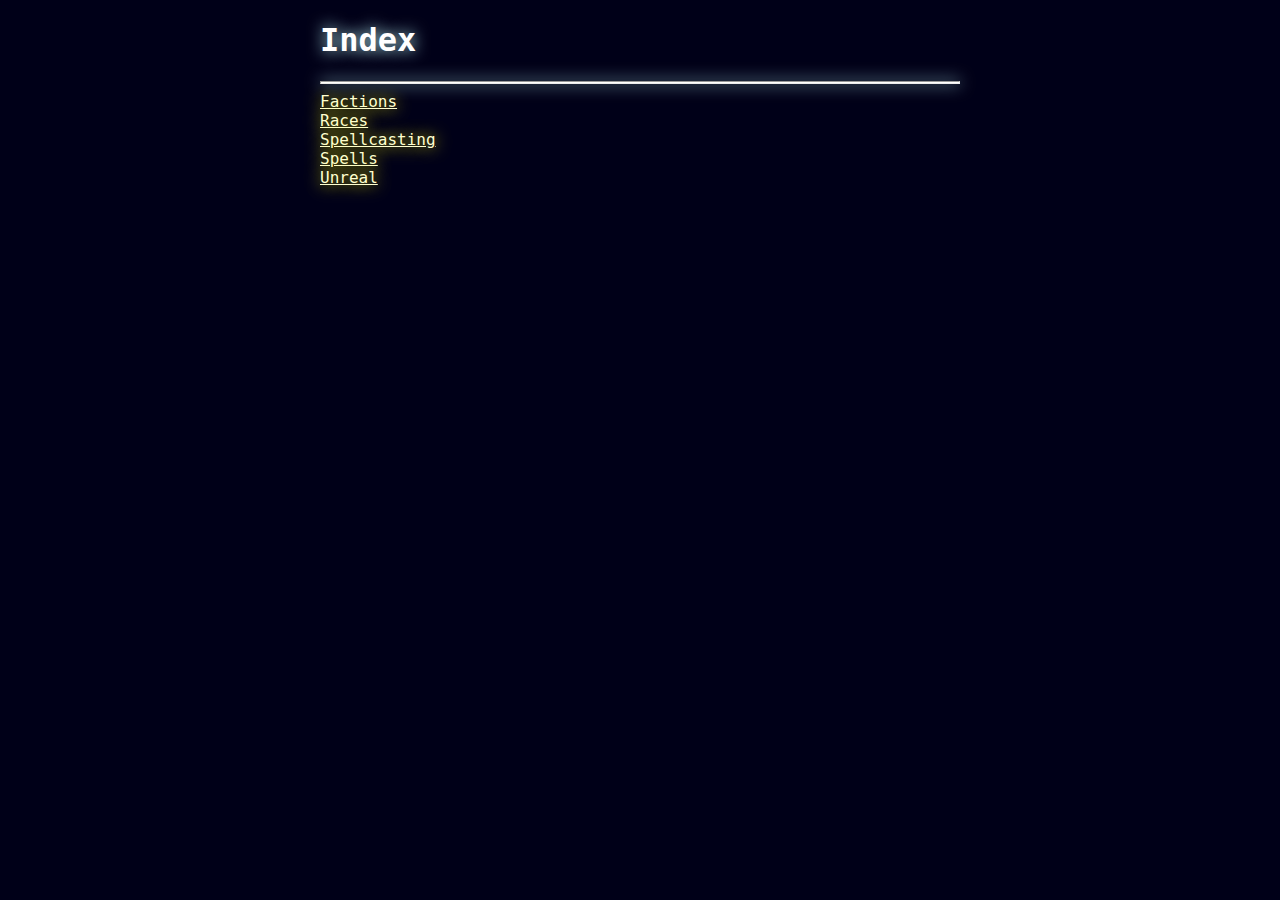
<file: docs/index.html>
<!DOCTYPE html>
<html><head><meta charset="utf-8"><title>Index - Wayfarer Wiki</title><meta name="og:title" content="Index"><meta name="og:site_name" content="Wayfarer Wiki"><meta name="og:type" content="article"><meta name="author" content="Lucida Dragon"><meta name="article:author" content="Lucida Dragon"><link rel="stylesheet" href="global.css"><script src="global.js"></script></head><body><h1>Index</h1><hr><a href="Factions.html">Factions</a><br><a href="Races.html">Races</a><br><a href="Spellcasting.html">Spellcasting</a><br><a href="Spells.html">Spells</a><br><a href="Unreal.html">Unreal</a><br></body></html>
</file>
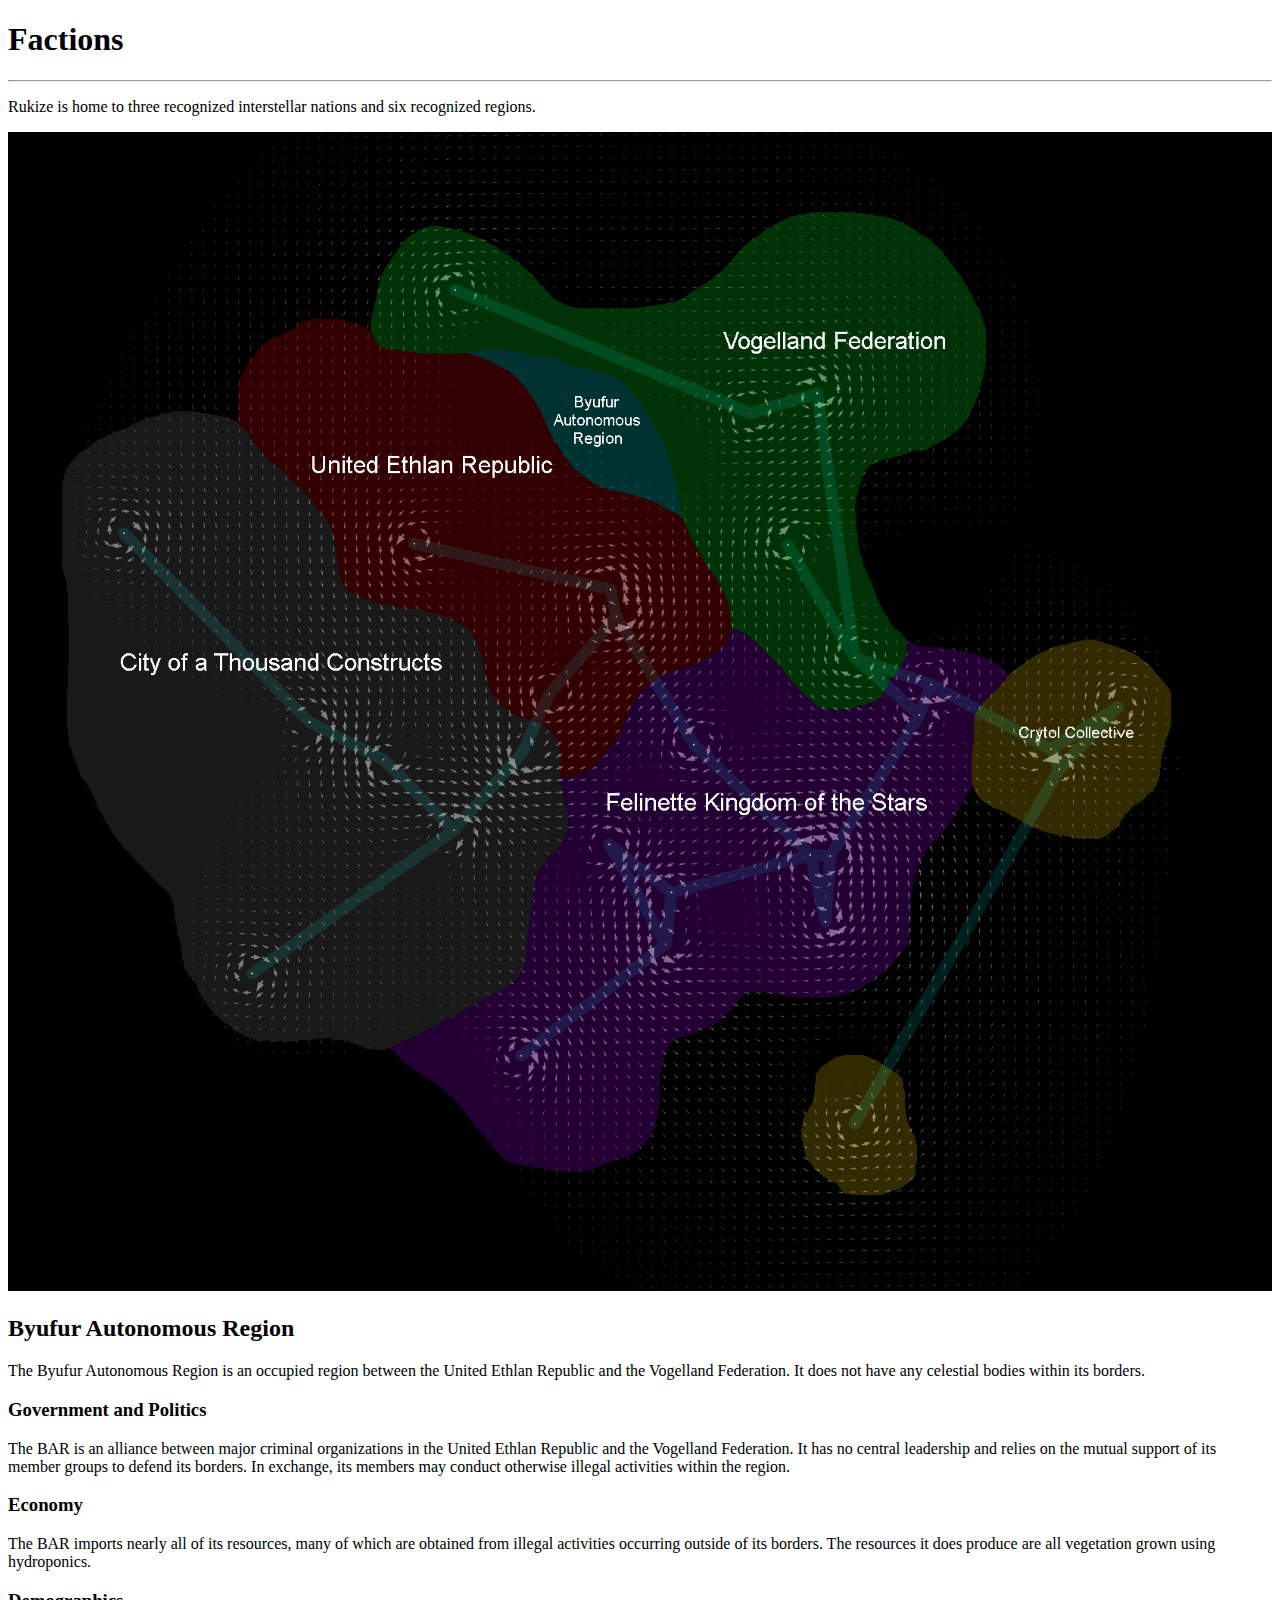
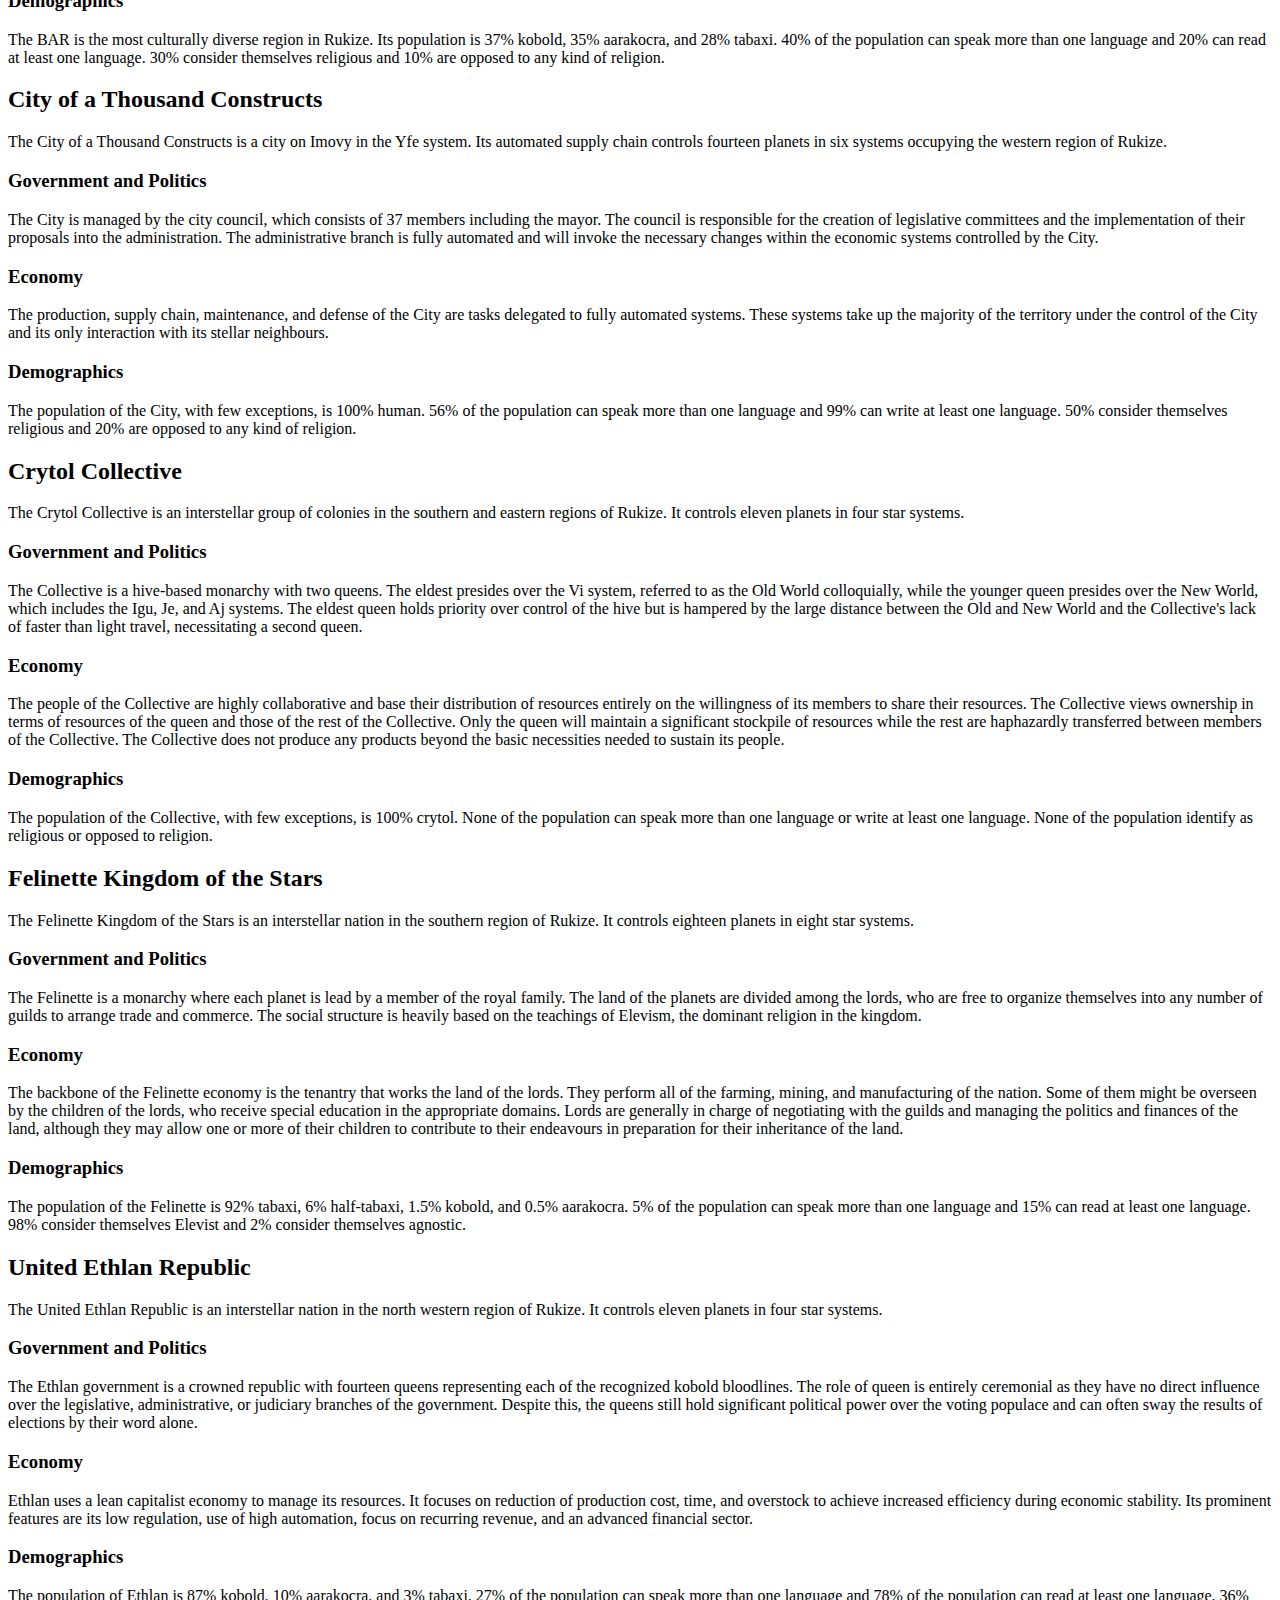
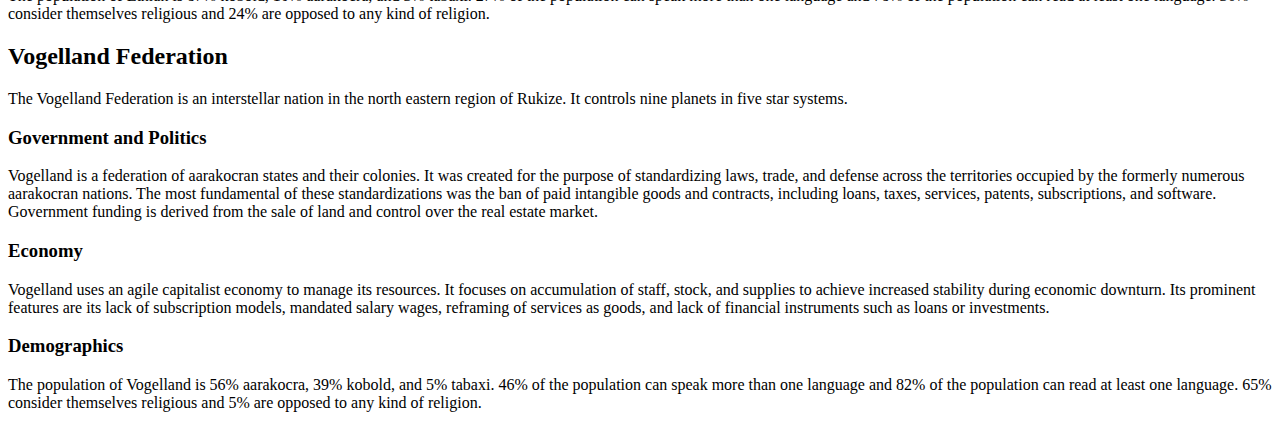
<file: Factions.html>
<!DOCTYPE html>
<html>
	<body>
		<h1>Factions</h1>
		<hr></hr>
		<p>Rukize is home to three recognized interstellar nations and six recognized regions.</p>
		<img style="width: 100%;" src="./factions-map.png"></img>
		<h2>Byufur Autonomous Region</h2>
		<p>The Byufur Autonomous Region is an occupied region between the United Ethlan Republic and the Vogelland Federation. It does not have any celestial bodies within its borders.</p>
		<h3>Government and Politics</h3>
		<p>The BAR is an alliance between major criminal organizations in the United Ethlan Republic and the Vogelland Federation. It has no central leadership and relies on the mutual support of its member groups to defend its borders. In exchange, its members may conduct otherwise illegal activities within the region.</p>
		<h3>Economy</h3>
		<p>The BAR imports nearly all of its resources, many of which are obtained from illegal activities occurring outside of its borders. The resources it does produce are all vegetation grown using hydroponics.</p>
		<h3>Demographics</h3>
		<p>The BAR is the most culturally diverse region in Rukize. Its population is 37% kobold, 35% aarakocra, and 28% tabaxi. 40% of the population can speak more than one language and 20% can read at least one language. 30% consider themselves religious and 10% are opposed to any kind of religion.</p>
		<h2>City of a Thousand Constructs</h2>
		<p>The City of a Thousand Constructs is a city on Imovy in the Yfe system. Its automated supply chain controls fourteen planets in six systems occupying the western region of Rukize.</p>
		<h3>Government and Politics</h3>
		<p>The City is managed by the city council, which consists of 37 members including the mayor. The council is responsible for the creation of legislative committees and the implementation of their proposals into the administration. The administrative branch is fully automated and will invoke the necessary changes within the economic systems controlled by the City.</p>
		<h3>Economy</h3>
		<p>The production, supply chain, maintenance, and defense of the City are tasks delegated to fully automated systems. These systems take up the majority of the territory under the control of the City and its only interaction with its stellar neighbours.</p>
		<h3>Demographics</h3>
		<p>The population of the City, with few exceptions, is 100% human. 56% of the population can speak more than one language and 99% can write at least one language. 50% consider themselves religious and 20% are opposed to any kind of religion.</p>
		<h2>Crytol Collective</h2>
		<p>The Crytol Collective is an interstellar group of colonies in the southern and eastern regions of Rukize. It controls eleven planets in four star systems.</p>
		<h3>Government and Politics</h3>
		<p>The Collective is a hive-based monarchy with two queens. The eldest presides over the Vi system, referred to as the Old World colloquially, while the younger queen presides over the New World, which includes the Igu, Je, and Aj systems. The eldest queen holds priority over control of the hive but is hampered by the large distance between the Old and New World and the Collective's lack of faster than light travel, necessitating a second queen.</p>
		<h3>Economy</h3>
		<p>The people of the Collective are highly collaborative and base their distribution of resources entirely on the willingness of its members to share their resources. The Collective views ownership in terms of resources of the queen and those of the rest of the Collective. Only the queen will maintain a significant stockpile of resources while the rest are haphazardly transferred between members of the Collective. The Collective does not produce any products beyond the basic necessities needed to sustain its people.</p>
		<h3>Demographics</h3>
		<p>The population of the Collective, with few exceptions, is 100% crytol. None of the population can speak more than one language or write at least one language. None of the population identify as religious or opposed to religion.</p>
		<h2>Felinette Kingdom of the Stars</h2>
		<p>The Felinette Kingdom of the Stars is an interstellar nation in the southern region of Rukize. It controls eighteen planets in eight star systems.</p>
		<h3>Government and Politics</h3>
		<p>The Felinette is a monarchy where each planet is lead by a member of the royal family. The land of the planets are divided among the lords, who are free to organize themselves into any number of guilds to arrange trade and commerce. The social structure is heavily based on the teachings of Elevism, the dominant religion in the kingdom.</p>
		<h3>Economy</h3>
		<p>The backbone of the Felinette economy is the tenantry that works the land of the lords. They perform all of the farming, mining, and manufacturing of the nation. Some of them might be overseen by the children of the lords, who receive special education in the appropriate domains. Lords are generally in charge of negotiating with the guilds and managing the politics and finances of the land, although they may allow one or more of their children to contribute to their endeavours in preparation for their inheritance of the land.</p>
		<h3>Demographics</h3>
		<p>The population of the Felinette is 92% tabaxi, 6% half-tabaxi, 1.5% kobold, and 0.5% aarakocra. 5% of the population can speak more than one language and 15% can read at least one language. 98% consider themselves Elevist and 2% consider themselves agnostic.</p>
		<h2>United Ethlan Republic</h2>
		<p>The United Ethlan Republic is an interstellar nation in the north western region of Rukize. It controls eleven planets in four star systems.</p>
		<h3>Government and Politics</h3>
		<p>The Ethlan government is a crowned republic with fourteen queens representing each of the recognized kobold bloodlines. The role of queen is entirely ceremonial as they have no direct influence over the legislative, administrative, or judiciary branches of the government. Despite this, the queens still hold significant political power over the voting populace and can often sway the results of elections by their word alone.</p>
		<h3>Economy</h3>
		<p>Ethlan uses a lean capitalist economy to manage its resources. It focuses on reduction of production cost, time, and overstock to achieve increased efficiency during economic stability. Its prominent features are its low regulation, use of high automation, focus on recurring revenue, and an advanced financial sector.</p>
		<h3>Demographics</h3>
		<p>The population of Ethlan is 87% kobold, 10% aarakocra, and 3% tabaxi. 27% of the population can speak more than one language and 78% of the population can read at least one language. 36% consider themselves religious and 24% are opposed to any kind of religion.</p>
		<h2>Vogelland Federation</h2>
		<p>The Vogelland Federation is an interstellar nation in the north eastern region of Rukize. It controls nine planets in five star systems.</p>
		<h3>Government and Politics</h3>
		<p>Vogelland is a federation of aarakocran states and their colonies. It was created for the purpose of standardizing laws, trade, and defense across the territories occupied by the formerly numerous aarakocran nations. The most fundamental of these standardizations was the ban of paid intangible goods and contracts, including loans, taxes, services, patents, subscriptions, and software. Government funding is derived from the sale of land and control over the real estate market.</p>
		<h3>Economy</h3>
		<p>Vogelland uses an agile capitalist economy to manage its resources. It focuses on accumulation of staff, stock, and supplies to achieve increased stability during economic downturn. Its prominent features are its lack of subscription models, mandated salary wages, reframing of services as goods, and lack of financial instruments such as loans or investments.</p>
		<h3>Demographics</h3>
		<p>The population of Vogelland is 56% aarakocra, 39% kobold, and 5% tabaxi. 46% of the population can speak more than one language and 82% of the population can read at least one language. 65% consider themselves religious and 5% are opposed to any kind of religion.</p>
	</body>
</html>
</file>
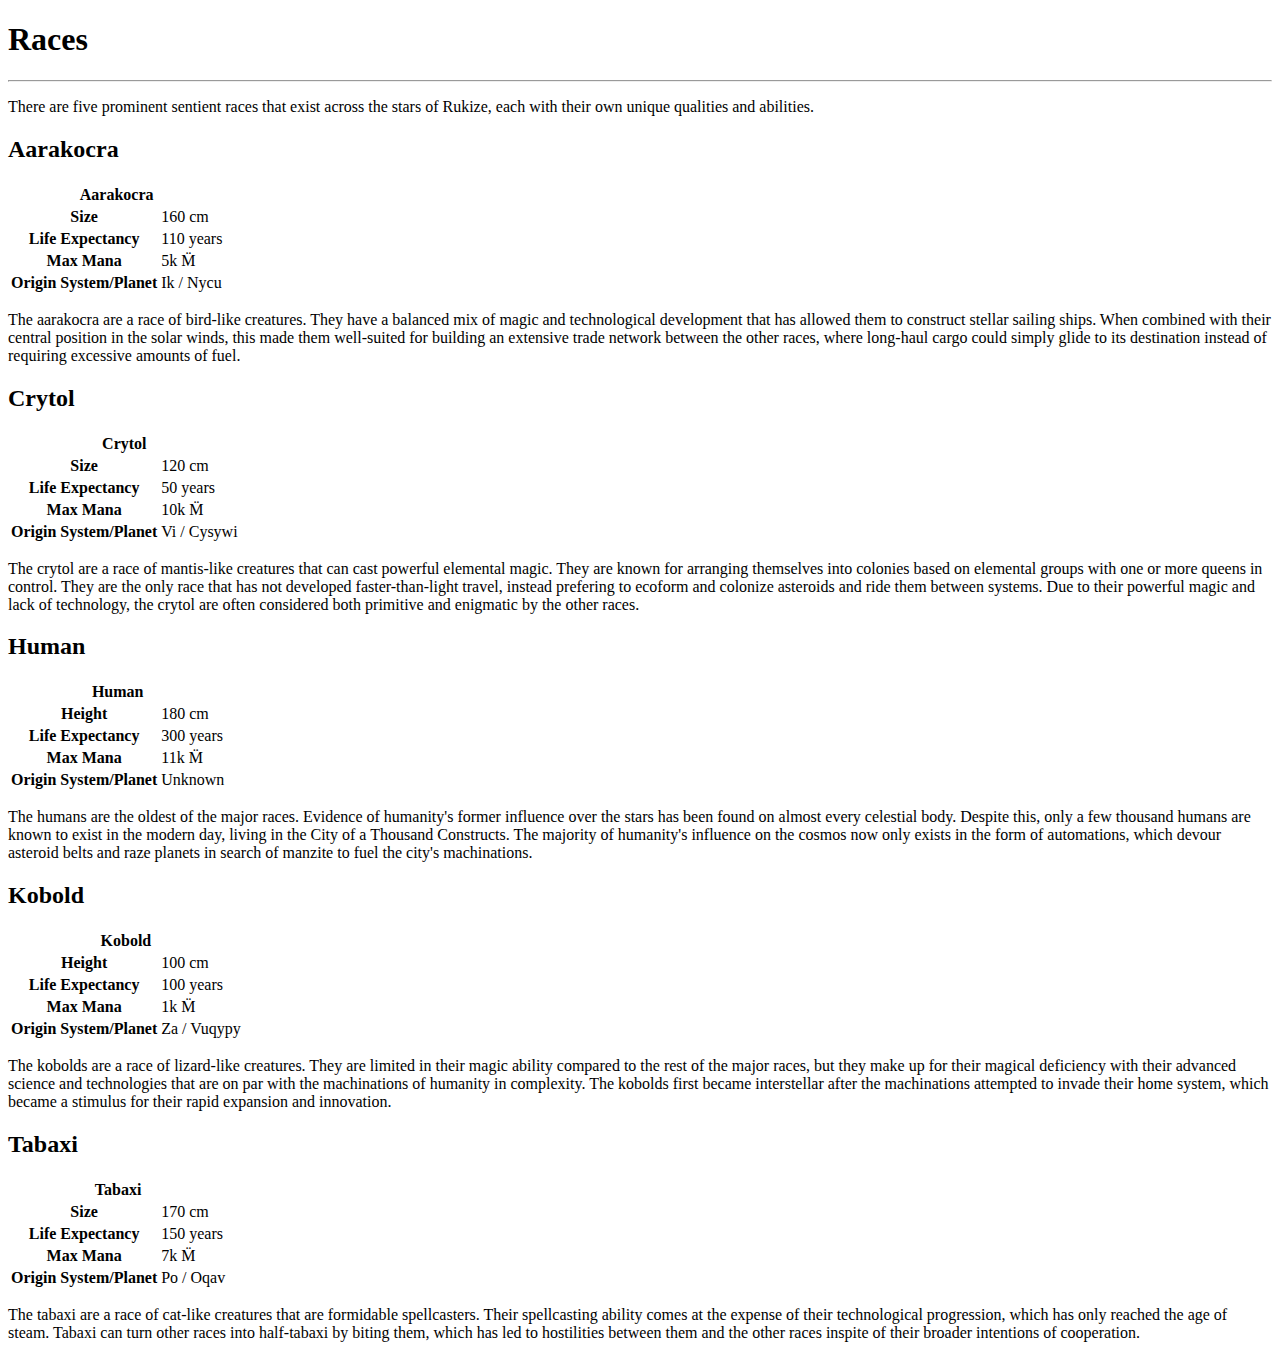
<file: Races.html>
<!DOCTYPE html>
<html>
	<body>
		<h1>Races</h1>
		<hr></hr>
		<p>There are five prominent sentient races that exist across the stars of Rukize, each with their own unique qualities and abilities.</p>
		<h2>Aarakocra</h2>
		<div>
			<table class="right">
				<tr>
					<th colspan="2">
						Aarakocra
					</th>
				</tr>
				<tr>
					<th>Size</th>
					<td>160 cm</td>
				</tr>
				<tr>
					<th>Life Expectancy</th>
					<td>110 years</td>
				</tr>
				<tr>
					<th>Max Mana</th>
					<td>5k M&#776;</td>
				</tr>
				<tr>
					<th>Origin System/Planet</th>
					<td>Ik / Nycu</td>
				</tr>
			</table>
			<p>The aarakocra are a race of bird-like creatures. They have a balanced mix of magic and technological development that has allowed them to construct stellar sailing ships. When combined with their central position in the solar winds, this made them well-suited for building an extensive trade network between the other races, where long-haul cargo could simply glide to its destination instead of requiring excessive amounts of fuel.</p>
		</div>
		<h2>Crytol</h2>
		<div>
			<table class="right">
				<tr>
					<th colspan="2">
						Crytol
					</th>
				</tr>
				<tr>
					<th>Size</th>
					<td>120 cm</td>
				</tr>
				<tr>
					<th>Life Expectancy</th>
					<td>50 years</td>
				</tr>
				<tr>
					<th>Max Mana</th>
					<td>10k M&#776;</td>
				</tr>
				<tr>
					<th>Origin System/Planet</th>
					<td>Vi / Cysywi</td>
				</tr>
			</table>
			<p>The crytol are a race of mantis-like creatures that can cast powerful elemental magic. They are known for arranging themselves into colonies based on elemental groups with one or more queens in control. They are the only race that has not developed faster-than-light travel, instead prefering to ecoform and colonize asteroids and ride them between systems. Due to their powerful magic and lack of technology, the crytol are often considered both primitive and enigmatic by the other races.</p>
		</div>
		<h2>Human</h2>
		<div>
			<table class="right">
				<tr>
					<th colspan="2">
						Human
					</th>
				</tr>
				<tr>
					<th>Height</th>
					<td>180 cm</td>
				</tr>
				<tr>
					<th>Life Expectancy</th>
					<td>300 years</td>
				</tr>
				<tr>
					<th>Max Mana</th>
					<td>11k M&#776;</td>
				</tr>
				<tr>
					<th>Origin System/Planet</th>
					<td>Unknown</td>
				</tr>
			</table>
			<p>The humans are the oldest of the major races. Evidence of humanity's former influence over the stars has been found on almost every celestial body. Despite this, only a few thousand humans are known to exist in the modern day, living in the City of a Thousand Constructs. The majority of humanity's influence on the cosmos now only exists in the form of automations, which devour asteroid belts and raze planets in search of manzite to fuel the city's machinations.</p>
		</div>
		<h2>Kobold</h2>
		<div>
			<table class="right">
				<tr>
					<th colspan="2">
						Kobold
					</th>
				</tr>
				<tr>
					<th>Height</th>
					<td>100 cm</td>
				</tr>
				<tr>
					<th>Life Expectancy</th>
					<td>100 years</td>
				</tr>
				<tr>
					<th>Max Mana</th>
					<td>1k M&#776;</td>
				</tr>
				<tr>
					<th>Origin System/Planet</th>
					<td>Za / Vuqypy</td>
				</tr>
			</table>
			<p>The kobolds are a race of lizard-like creatures. They are limited in their magic ability compared to the rest of the major races, but they make up for their magical deficiency with their advanced science and technologies that are on par with the machinations of humanity in complexity. The kobolds first became interstellar after the machinations attempted to invade their home system, which became a stimulus for their rapid expansion and innovation.</p>
		</div>
		<h2>Tabaxi</h2>
		<div>
			<table class="right">
				<tr>
					<th colspan="2">
						Tabaxi
					</th>
				</tr>
				<tr>
					<th>Size</th>
					<td>170 cm</td>
				</tr>
				<tr>
					<th>Life Expectancy</th>
					<td>150 years</td>
				</tr>
				<tr>
					<th>Max Mana</th>
					<td>7k M&#776;</td>
				</tr>
				<tr>
					<th>Origin System/Planet</th>
					<td>Po / Oqav</td>
				</tr>
			</table>
			<p>The tabaxi are a race of cat-like creatures that are formidable spellcasters. Their spellcasting ability comes at the expense of their technological progression, which has only reached the age of steam. Tabaxi can turn other races into half-tabaxi by biting them, which has led to hostilities between them and the other races inspite of their broader intentions of cooperation.</p>
		</div>
	</body>
</html>
</file>
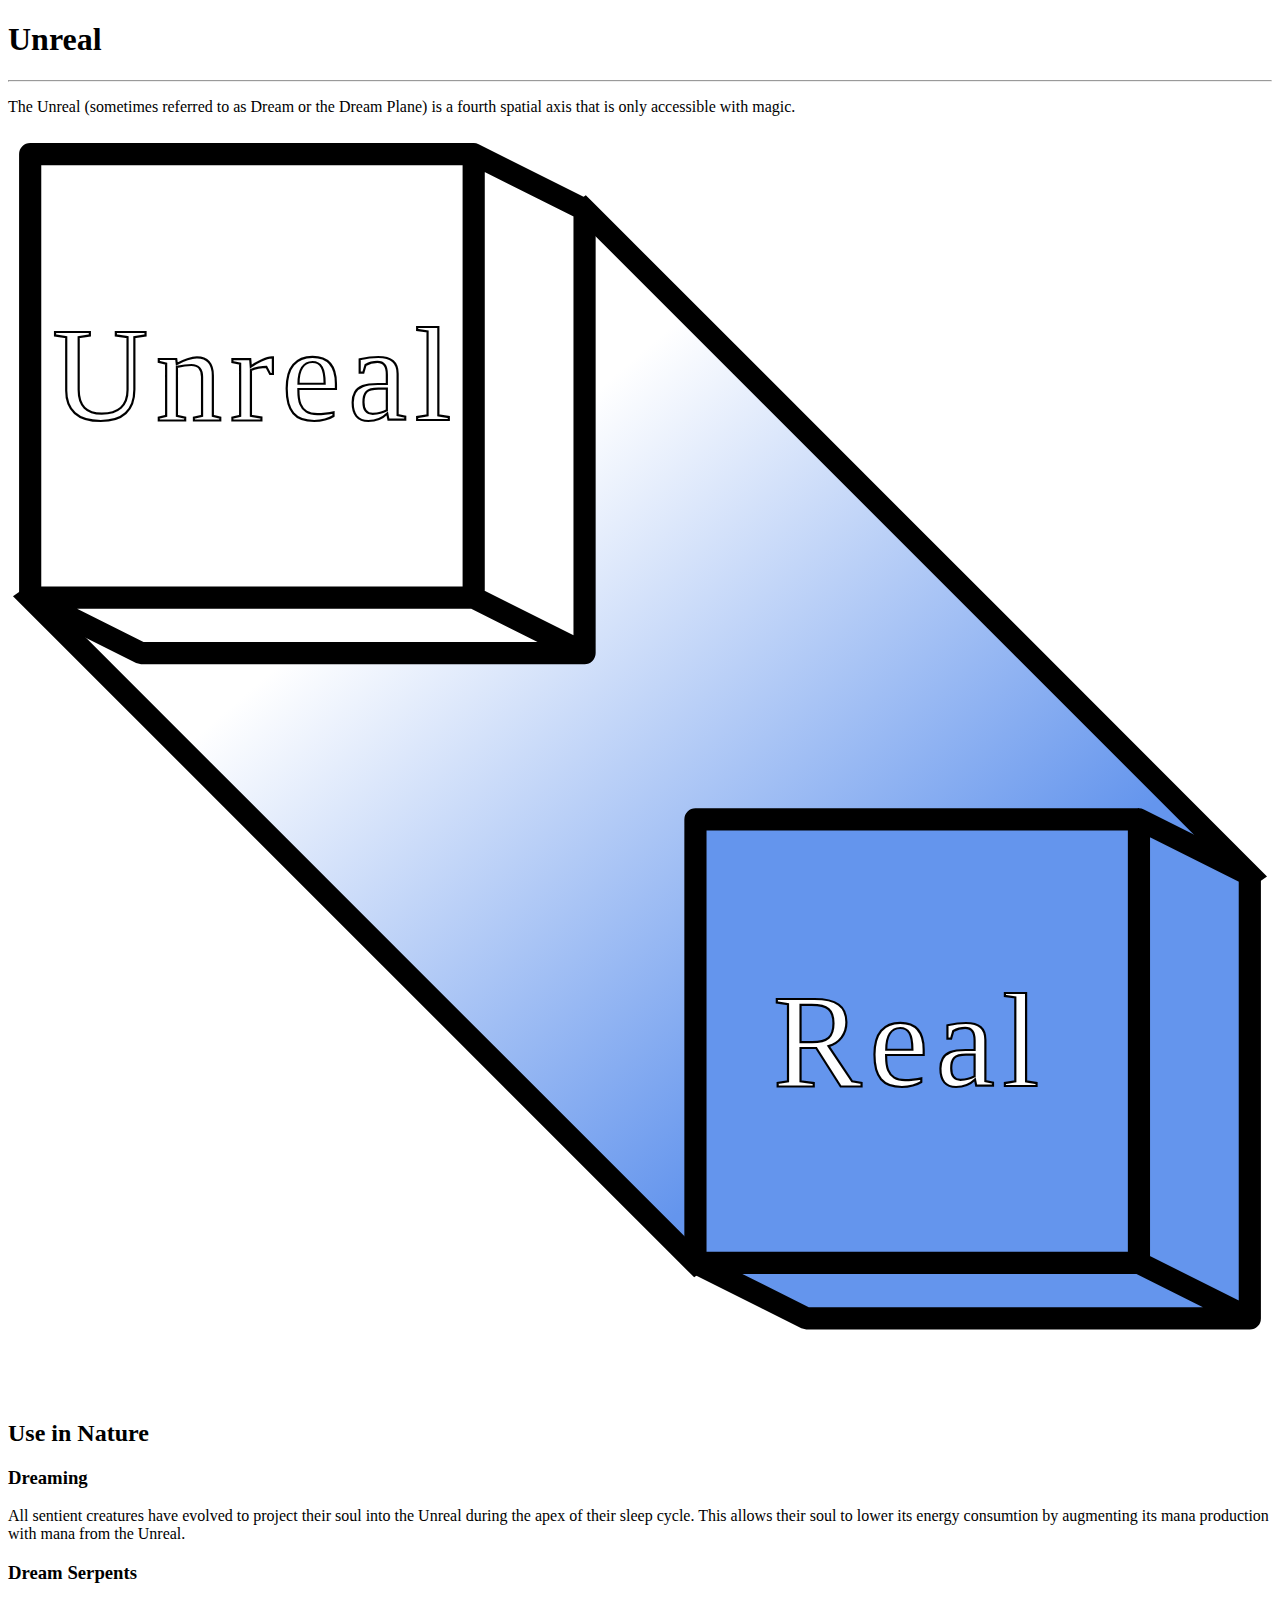
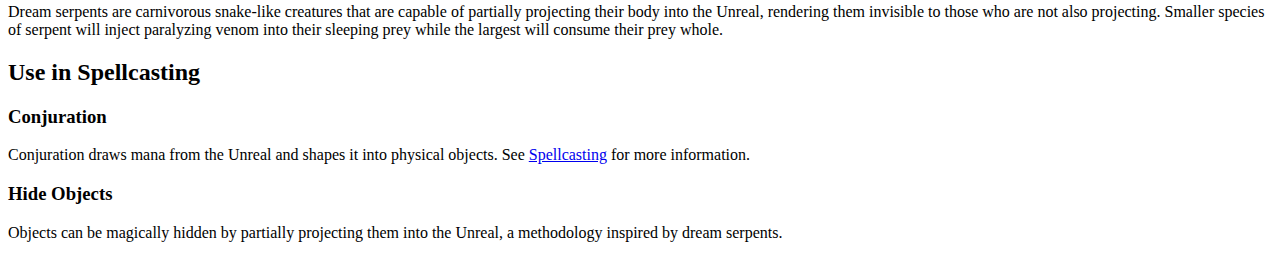
<file: Unreal.html>
<!DOCTYPE html>
<html>
	<body>
		<h1>Unreal</h1>
		<hr></hr>
		<p>The Unreal (sometimes referred to as Dream or the Dream Plane) is a fourth spatial axis that is only accessible with magic.</p>
		<img src="./unreal.svg"></img>
		<h2>Use in Nature</h2>
		<h3>Dreaming</h3>
		<p>All sentient creatures have evolved to project their soul into the Unreal during the apex of their sleep cycle. This allows their soul to lower its energy consumtion by augmenting its mana production with mana from the Unreal.</p>
		<h3>Dream Serpents</h3>
		<p>Dream serpents are carnivorous snake-like creatures that are capable of partially projecting their body into the Unreal, rendering them invisible to those who are not also projecting. Smaller species of serpent will inject paralyzing venom into their sleeping prey while the largest will consume their prey whole.</p>
		<h2>Use in Spellcasting</h2>
		<h3>Conjuration</h3>
		<p>Conjuration draws mana from the Unreal and shapes it into physical objects. See <a href="./Spellcasting.html">Spellcasting</a> for more information.</p>
		<h3>Hide Objects</h3>
		<p>Objects can be magically hidden by partially projecting them into the Unreal, a methodology inspired by dream serpents.</p>
	</body>
</html>
</file>
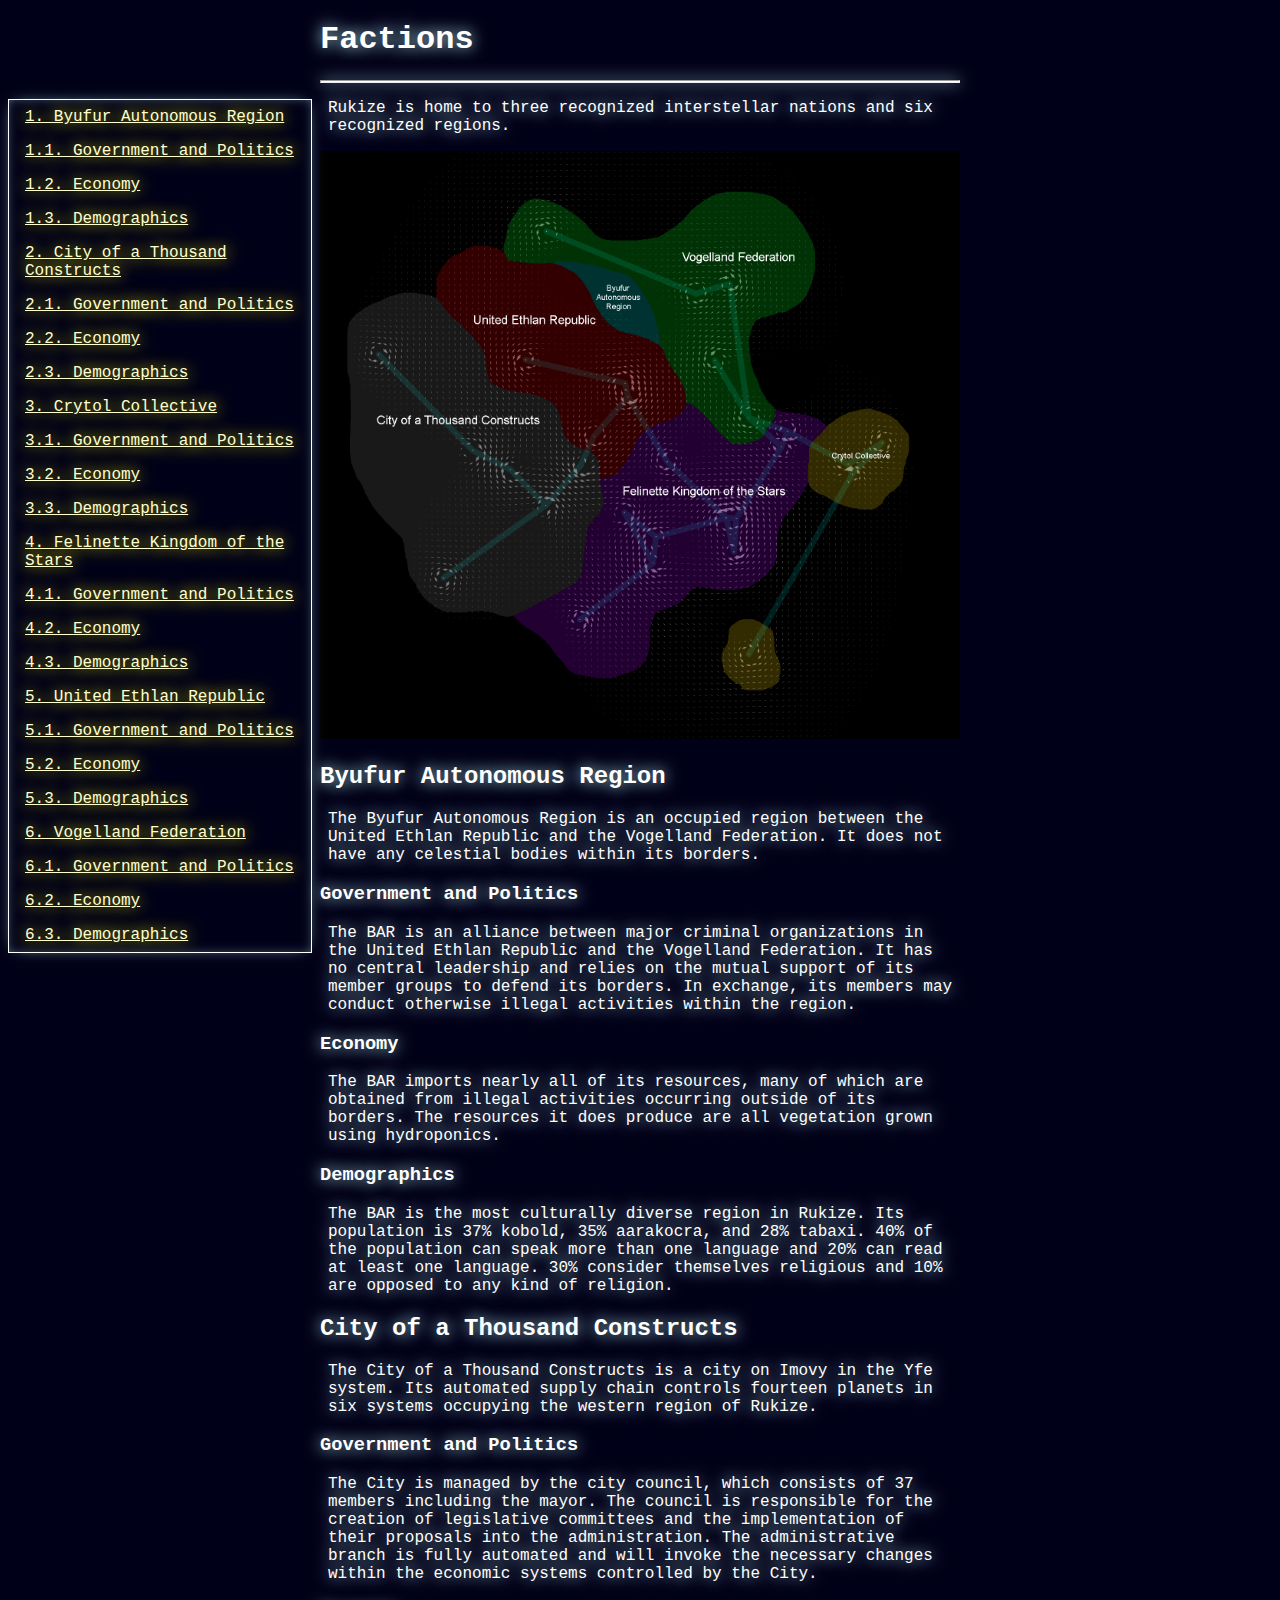
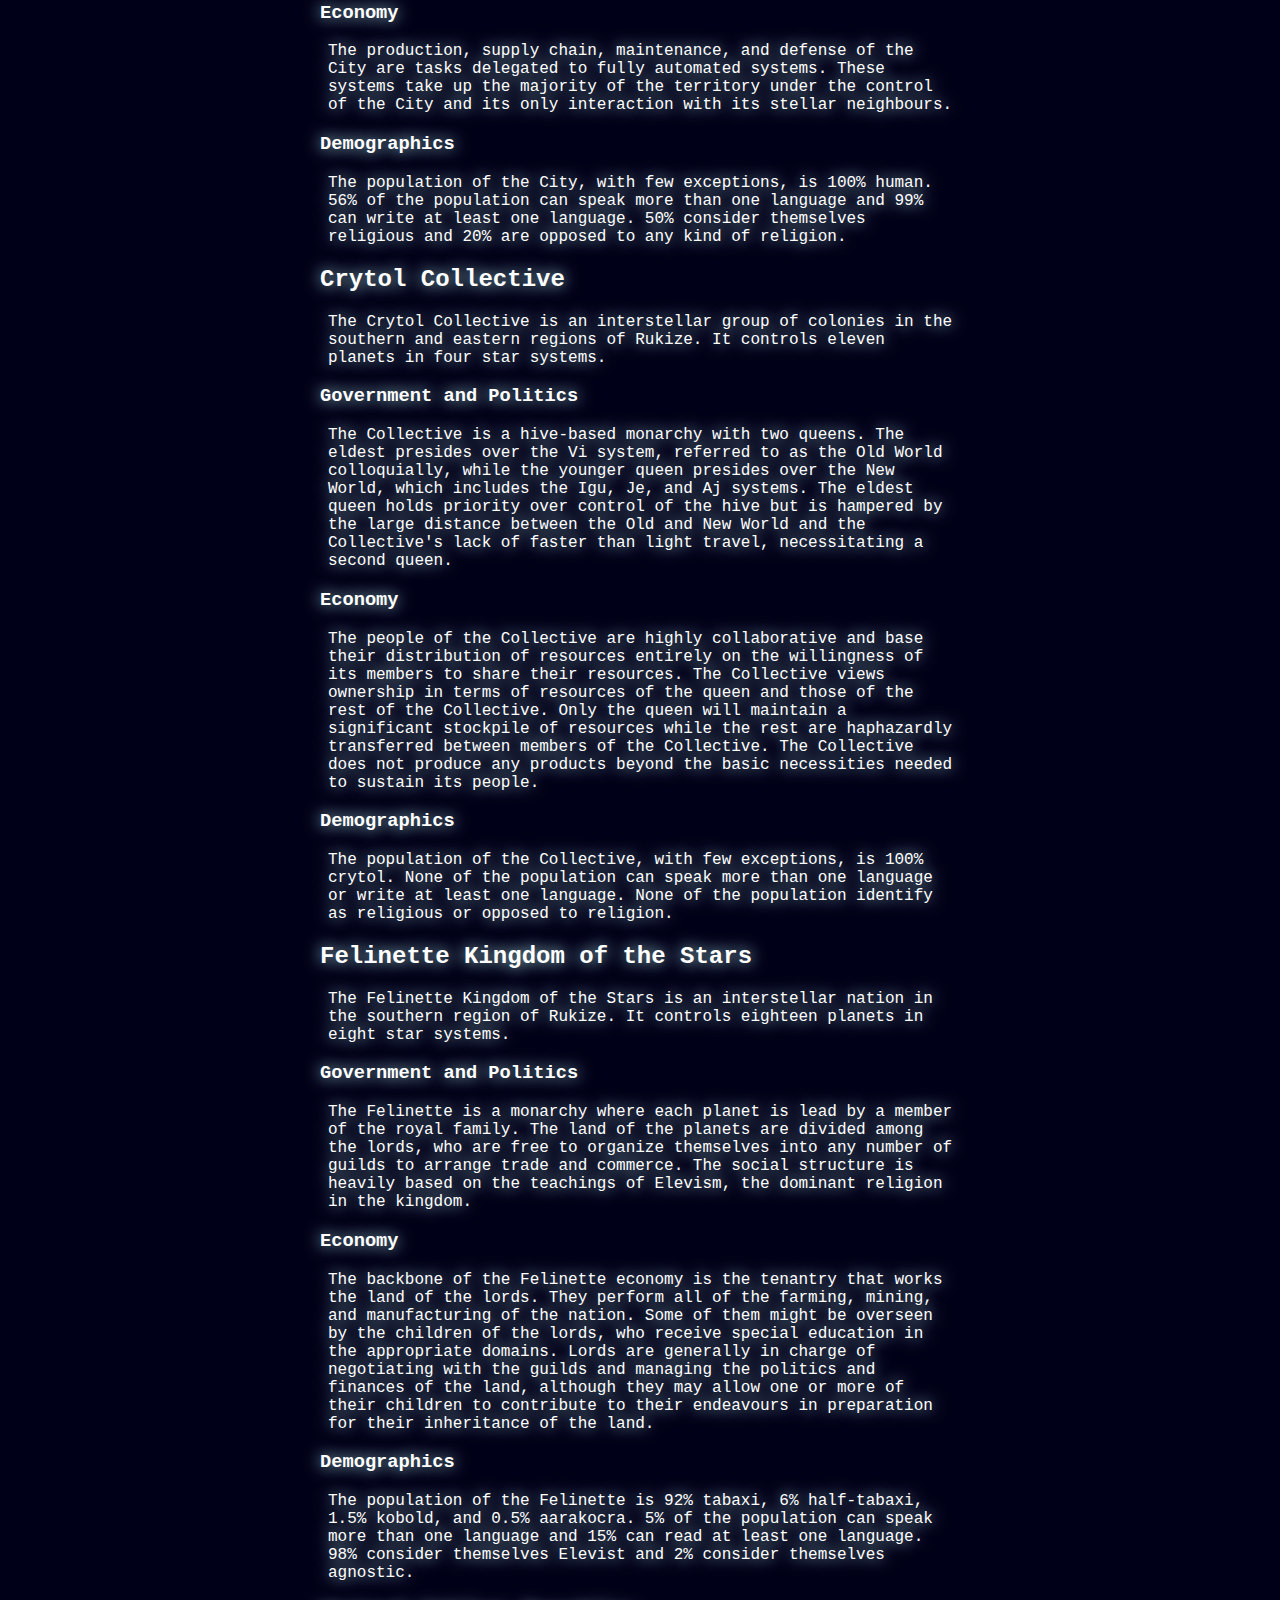
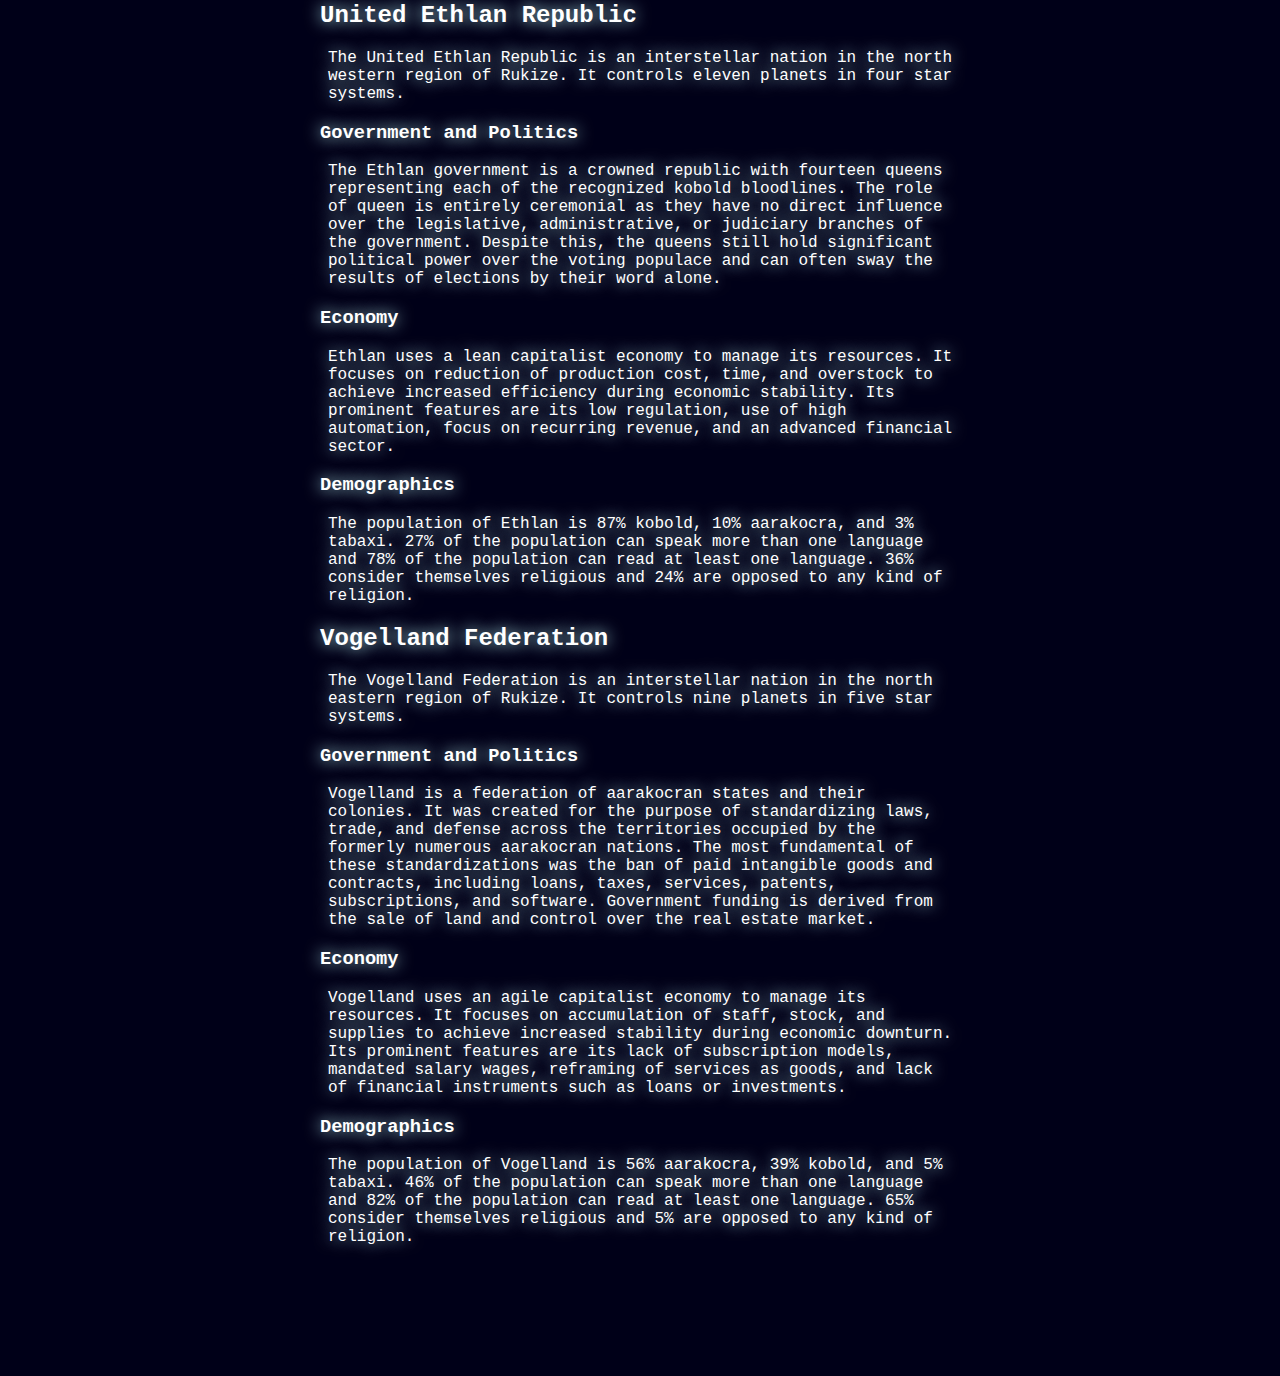
<file: docs/Factions.html>
<!DOCTYPE html>
<html>
	<head><meta charset="utf-8"><title>Factions - Wayfarer Wiki</title><meta name="og:title" content="Factions"><meta name="og:site_name" content="Wayfarer Wiki"><meta name="og:type" content="article"><meta name="author" content="Lucida Dragon"><meta name="article:author" content="Lucida Dragon"><meta name="description" content="Rukize is home to three recognized interstellar nations and six recognized regions."><meta name="og:description" content="Rukize is home to three recognized interstellar nations and six recognized regions."><meta name="og:image" content="./factions-map.png"><link rel="stylesheet" href="global.css"><script src="global.js"></script></head><body>
		<h1>Factions</h1>
		<hr>
		<p>Rukize is home to three recognized interstellar nations and six recognized regions.</p>
		<img style="width: 100%;" src="./factions-map.png">
		<h2>Byufur Autonomous Region</h2>
		<p>The Byufur Autonomous Region is an occupied region between the United Ethlan Republic and the Vogelland Federation. It does not have any celestial bodies within its borders.</p>
		<h3>Government and Politics</h3>
		<p>The BAR is an alliance between major criminal organizations in the United Ethlan Republic and the Vogelland Federation. It has no central leadership and relies on the mutual support of its member groups to defend its borders. In exchange, its members may conduct otherwise illegal activities within the region.</p>
		<h3>Economy</h3>
		<p>The BAR imports nearly all of its resources, many of which are obtained from illegal activities occurring outside of its borders. The resources it does produce are all vegetation grown using hydroponics.</p>
		<h3>Demographics</h3>
		<p>The BAR is the most culturally diverse region in Rukize. Its population is 37% kobold, 35% aarakocra, and 28% tabaxi. 40% of the population can speak more than one language and 20% can read at least one language. 30% consider themselves religious and 10% are opposed to any kind of religion.</p>
		<h2>City of a Thousand Constructs</h2>
		<p>The City of a Thousand Constructs is a city on Imovy in the Yfe system. Its automated supply chain controls fourteen planets in six systems occupying the western region of Rukize.</p>
		<h3>Government and Politics</h3>
		<p>The City is managed by the city council, which consists of 37 members including the mayor. The council is responsible for the creation of legislative committees and the implementation of their proposals into the administration. The administrative branch is fully automated and will invoke the necessary changes within the economic systems controlled by the City.</p>
		<h3>Economy</h3>
		<p>The production, supply chain, maintenance, and defense of the City are tasks delegated to fully automated systems. These systems take up the majority of the territory under the control of the City and its only interaction with its stellar neighbours.</p>
		<h3>Demographics</h3>
		<p>The population of the City, with few exceptions, is 100% human. 56% of the population can speak more than one language and 99% can write at least one language. 50% consider themselves religious and 20% are opposed to any kind of religion.</p>
		<h2>Crytol Collective</h2>
		<p>The Crytol Collective is an interstellar group of colonies in the southern and eastern regions of Rukize. It controls eleven planets in four star systems.</p>
		<h3>Government and Politics</h3>
		<p>The Collective is a hive-based monarchy with two queens. The eldest presides over the Vi system, referred to as the Old World colloquially, while the younger queen presides over the New World, which includes the Igu, Je, and Aj systems. The eldest queen holds priority over control of the hive but is hampered by the large distance between the Old and New World and the Collective's lack of faster than light travel, necessitating a second queen.</p>
		<h3>Economy</h3>
		<p>The people of the Collective are highly collaborative and base their distribution of resources entirely on the willingness of its members to share their resources. The Collective views ownership in terms of resources of the queen and those of the rest of the Collective. Only the queen will maintain a significant stockpile of resources while the rest are haphazardly transferred between members of the Collective. The Collective does not produce any products beyond the basic necessities needed to sustain its people.</p>
		<h3>Demographics</h3>
		<p>The population of the Collective, with few exceptions, is 100% crytol. None of the population can speak more than one language or write at least one language. None of the population identify as religious or opposed to religion.</p>
		<h2>Felinette Kingdom of the Stars</h2>
		<p>The Felinette Kingdom of the Stars is an interstellar nation in the southern region of Rukize. It controls eighteen planets in eight star systems.</p>
		<h3>Government and Politics</h3>
		<p>The Felinette is a monarchy where each planet is lead by a member of the royal family. The land of the planets are divided among the lords, who are free to organize themselves into any number of guilds to arrange trade and commerce. The social structure is heavily based on the teachings of Elevism, the dominant religion in the kingdom.</p>
		<h3>Economy</h3>
		<p>The backbone of the Felinette economy is the tenantry that works the land of the lords. They perform all of the farming, mining, and manufacturing of the nation. Some of them might be overseen by the children of the lords, who receive special education in the appropriate domains. Lords are generally in charge of negotiating with the guilds and managing the politics and finances of the land, although they may allow one or more of their children to contribute to their endeavours in preparation for their inheritance of the land.</p>
		<h3>Demographics</h3>
		<p>The population of the Felinette is 92% tabaxi, 6% half-tabaxi, 1.5% kobold, and 0.5% aarakocra. 5% of the population can speak more than one language and 15% can read at least one language. 98% consider themselves Elevist and 2% consider themselves agnostic.</p>
		<h2>United Ethlan Republic</h2>
		<p>The United Ethlan Republic is an interstellar nation in the north western region of Rukize. It controls eleven planets in four star systems.</p>
		<h3>Government and Politics</h3>
		<p>The Ethlan government is a crowned republic with fourteen queens representing each of the recognized kobold bloodlines. The role of queen is entirely ceremonial as they have no direct influence over the legislative, administrative, or judiciary branches of the government. Despite this, the queens still hold significant political power over the voting populace and can often sway the results of elections by their word alone.</p>
		<h3>Economy</h3>
		<p>Ethlan uses a lean capitalist economy to manage its resources. It focuses on reduction of production cost, time, and overstock to achieve increased efficiency during economic stability. Its prominent features are its low regulation, use of high automation, focus on recurring revenue, and an advanced financial sector.</p>
		<h3>Demographics</h3>
		<p>The population of Ethlan is 87% kobold, 10% aarakocra, and 3% tabaxi. 27% of the population can speak more than one language and 78% of the population can read at least one language. 36% consider themselves religious and 24% are opposed to any kind of religion.</p>
		<h2>Vogelland Federation</h2>
		<p>The Vogelland Federation is an interstellar nation in the north eastern region of Rukize. It controls nine planets in five star systems.</p>
		<h3>Government and Politics</h3>
		<p>Vogelland is a federation of aarakocran states and their colonies. It was created for the purpose of standardizing laws, trade, and defense across the territories occupied by the formerly numerous aarakocran nations. The most fundamental of these standardizations was the ban of paid intangible goods and contracts, including loans, taxes, services, patents, subscriptions, and software. Government funding is derived from the sale of land and control over the real estate market.</p>
		<h3>Economy</h3>
		<p>Vogelland uses an agile capitalist economy to manage its resources. It focuses on accumulation of staff, stock, and supplies to achieve increased stability during economic downturn. Its prominent features are its lack of subscription models, mandated salary wages, reframing of services as goods, and lack of financial instruments such as loans or investments.</p>
		<h3>Demographics</h3>
		<p>The population of Vogelland is 56% aarakocra, 39% kobold, and 5% tabaxi. 46% of the population can speak more than one language and 82% of the population can read at least one language. 65% consider themselves religious and 5% are opposed to any kind of religion.</p>
	</body>
</html>
</file>
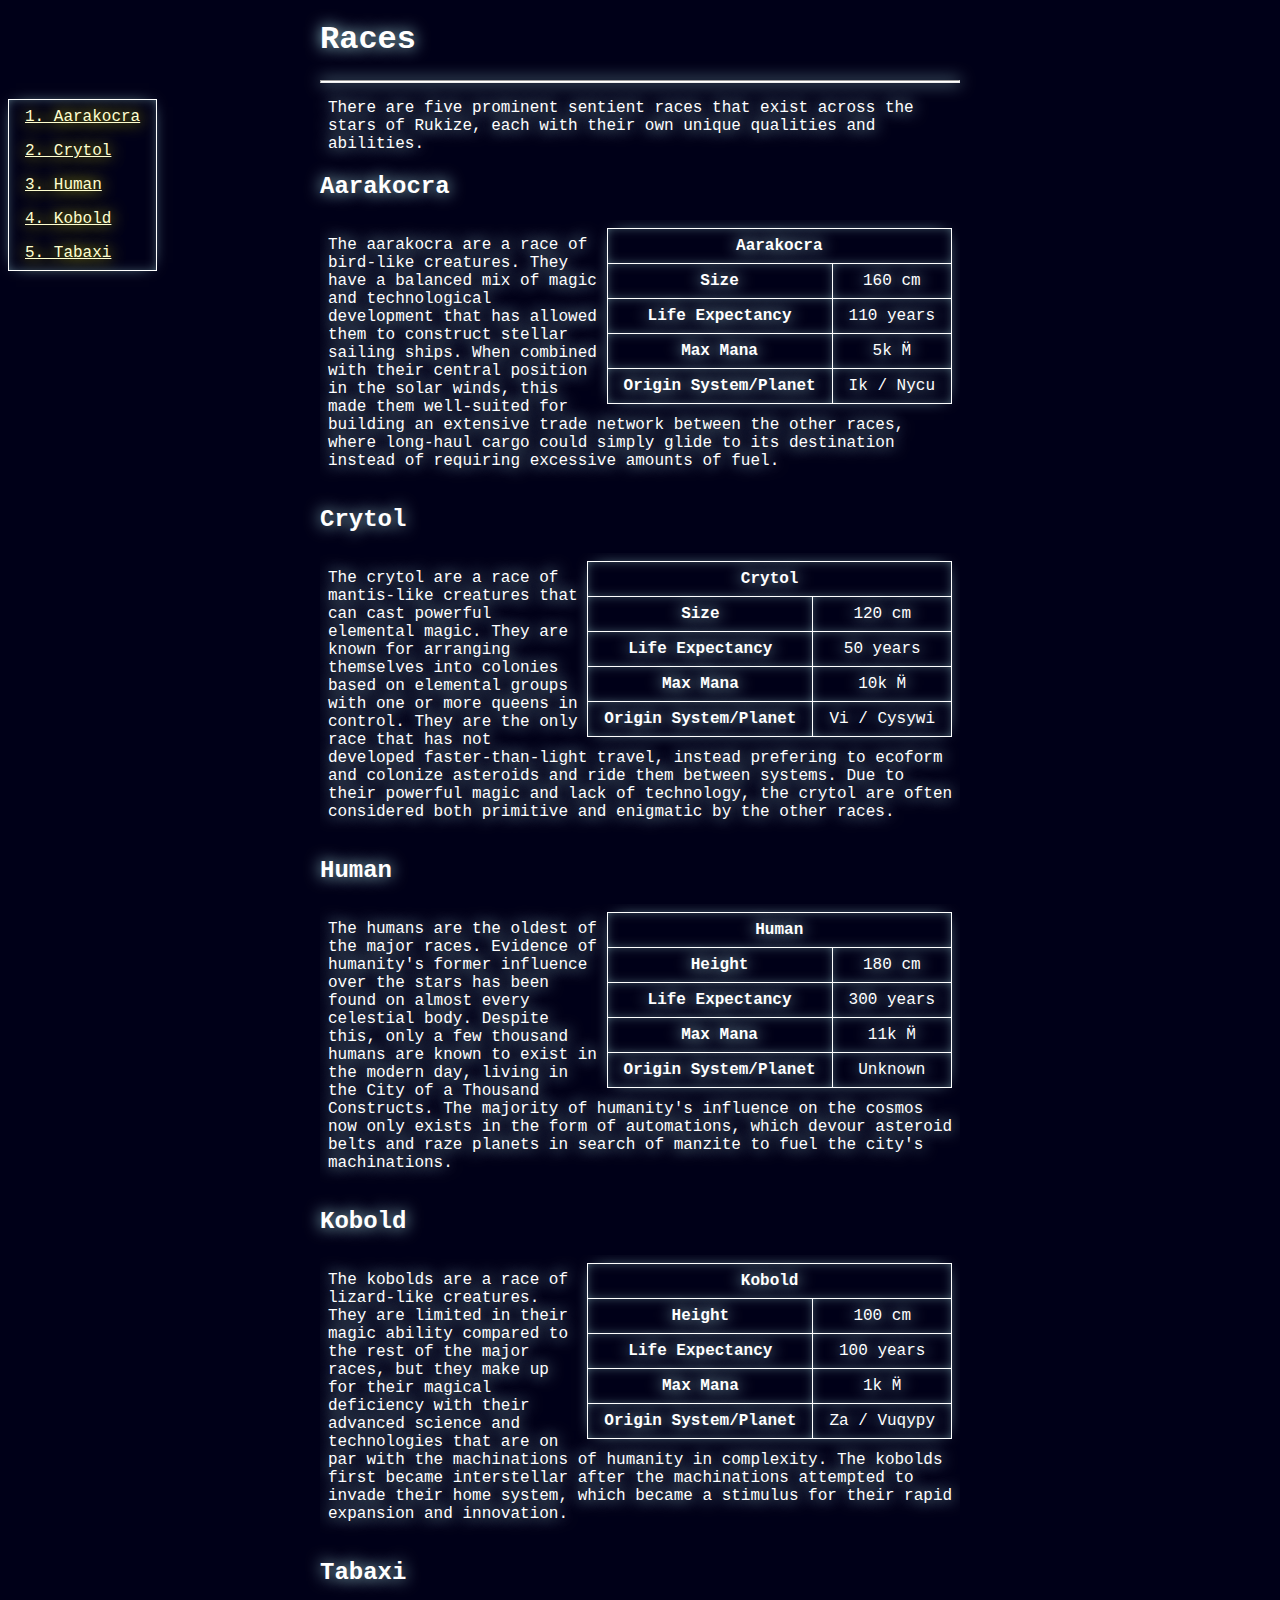
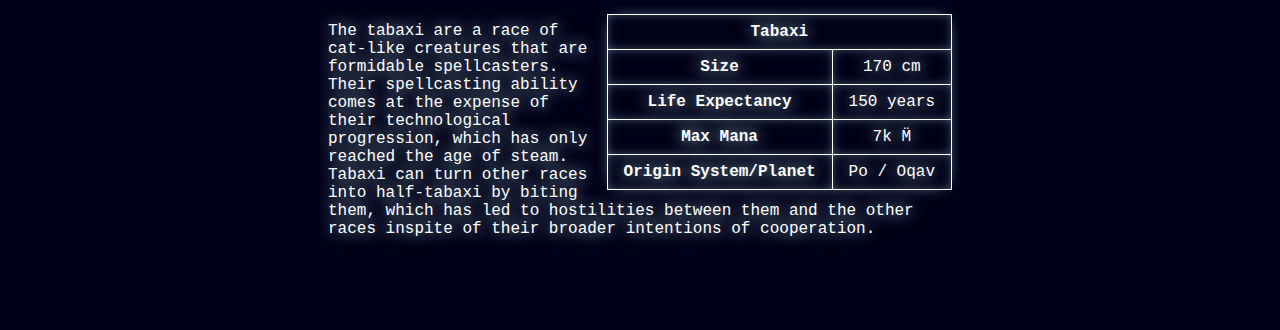
<file: docs/Races.html>
<!DOCTYPE html>
<html>
	<head><meta charset="utf-8"><title>Races - Wayfarer Wiki</title><meta name="og:title" content="Races"><meta name="og:site_name" content="Wayfarer Wiki"><meta name="og:type" content="article"><meta name="author" content="Lucida Dragon"><meta name="article:author" content="Lucida Dragon"><meta name="description" content="There are five prominent sentient races that exist across the stars of Rukize, each with their own unique qualities and abilities."><meta name="og:description" content="There are five prominent sentient races that exist across the stars of Rukize, each with their own unique qualities and abilities."><link rel="stylesheet" href="global.css"><script src="global.js"></script></head><body>
		<h1>Races</h1>
		<hr>
		<p>There are five prominent sentient races that exist across the stars of Rukize, each with their own unique qualities and abilities.</p>
		<h2>Aarakocra</h2>
		<div>
			<table class="right">
				<tr>
					<th colspan="2">
						Aarakocra
					</th>
				</tr>
				<tr>
					<th>Size</th>
					<td>160 cm</td>
				</tr>
				<tr>
					<th>Life Expectancy</th>
					<td>110 years</td>
				</tr>
				<tr>
					<th>Max Mana</th>
					<td>5k M&#776;</td>
				</tr>
				<tr>
					<th>Origin System/Planet</th>
					<td>Ik / Nycu</td>
				</tr>
			</table>
			<p>The aarakocra are a race of bird-like creatures. They have a balanced mix of magic and technological development that has allowed them to construct stellar sailing ships. When combined with their central position in the solar winds, this made them well-suited for building an extensive trade network between the other races, where long-haul cargo could simply glide to its destination instead of requiring excessive amounts of fuel.</p>
		</div>
		<h2>Crytol</h2>
		<div>
			<table class="right">
				<tr>
					<th colspan="2">
						Crytol
					</th>
				</tr>
				<tr>
					<th>Size</th>
					<td>120 cm</td>
				</tr>
				<tr>
					<th>Life Expectancy</th>
					<td>50 years</td>
				</tr>
				<tr>
					<th>Max Mana</th>
					<td>10k M&#776;</td>
				</tr>
				<tr>
					<th>Origin System/Planet</th>
					<td>Vi / Cysywi</td>
				</tr>
			</table>
			<p>The crytol are a race of mantis-like creatures that can cast powerful elemental magic. They are known for arranging themselves into colonies based on elemental groups with one or more queens in control. They are the only race that has not developed faster-than-light travel, instead prefering to ecoform and colonize asteroids and ride them between systems. Due to their powerful magic and lack of technology, the crytol are often considered both primitive and enigmatic by the other races.</p>
		</div>
		<h2>Human</h2>
		<div>
			<table class="right">
				<tr>
					<th colspan="2">
						Human
					</th>
				</tr>
				<tr>
					<th>Height</th>
					<td>180 cm</td>
				</tr>
				<tr>
					<th>Life Expectancy</th>
					<td>300 years</td>
				</tr>
				<tr>
					<th>Max Mana</th>
					<td>11k M&#776;</td>
				</tr>
				<tr>
					<th>Origin System/Planet</th>
					<td>Unknown</td>
				</tr>
			</table>
			<p>The humans are the oldest of the major races. Evidence of humanity's former influence over the stars has been found on almost every celestial body. Despite this, only a few thousand humans are known to exist in the modern day, living in the City of a Thousand Constructs. The majority of humanity's influence on the cosmos now only exists in the form of automations, which devour asteroid belts and raze planets in search of manzite to fuel the city's machinations.</p>
		</div>
		<h2>Kobold</h2>
		<div>
			<table class="right">
				<tr>
					<th colspan="2">
						Kobold
					</th>
				</tr>
				<tr>
					<th>Height</th>
					<td>100 cm</td>
				</tr>
				<tr>
					<th>Life Expectancy</th>
					<td>100 years</td>
				</tr>
				<tr>
					<th>Max Mana</th>
					<td>1k M&#776;</td>
				</tr>
				<tr>
					<th>Origin System/Planet</th>
					<td>Za / Vuqypy</td>
				</tr>
			</table>
			<p>The kobolds are a race of lizard-like creatures. They are limited in their magic ability compared to the rest of the major races, but they make up for their magical deficiency with their advanced science and technologies that are on par with the machinations of humanity in complexity. The kobolds first became interstellar after the machinations attempted to invade their home system, which became a stimulus for their rapid expansion and innovation.</p>
		</div>
		<h2>Tabaxi</h2>
		<div>
			<table class="right">
				<tr>
					<th colspan="2">
						Tabaxi
					</th>
				</tr>
				<tr>
					<th>Size</th>
					<td>170 cm</td>
				</tr>
				<tr>
					<th>Life Expectancy</th>
					<td>150 years</td>
				</tr>
				<tr>
					<th>Max Mana</th>
					<td>7k M&#776;</td>
				</tr>
				<tr>
					<th>Origin System/Planet</th>
					<td>Po / Oqav</td>
				</tr>
			</table>
			<p>The tabaxi are a race of cat-like creatures that are formidable spellcasters. Their spellcasting ability comes at the expense of their technological progression, which has only reached the age of steam. Tabaxi can turn other races into half-tabaxi by biting them, which has led to hostilities between them and the other races inspite of their broader intentions of cooperation.</p>
		</div>
	</body>
</html>
</file>
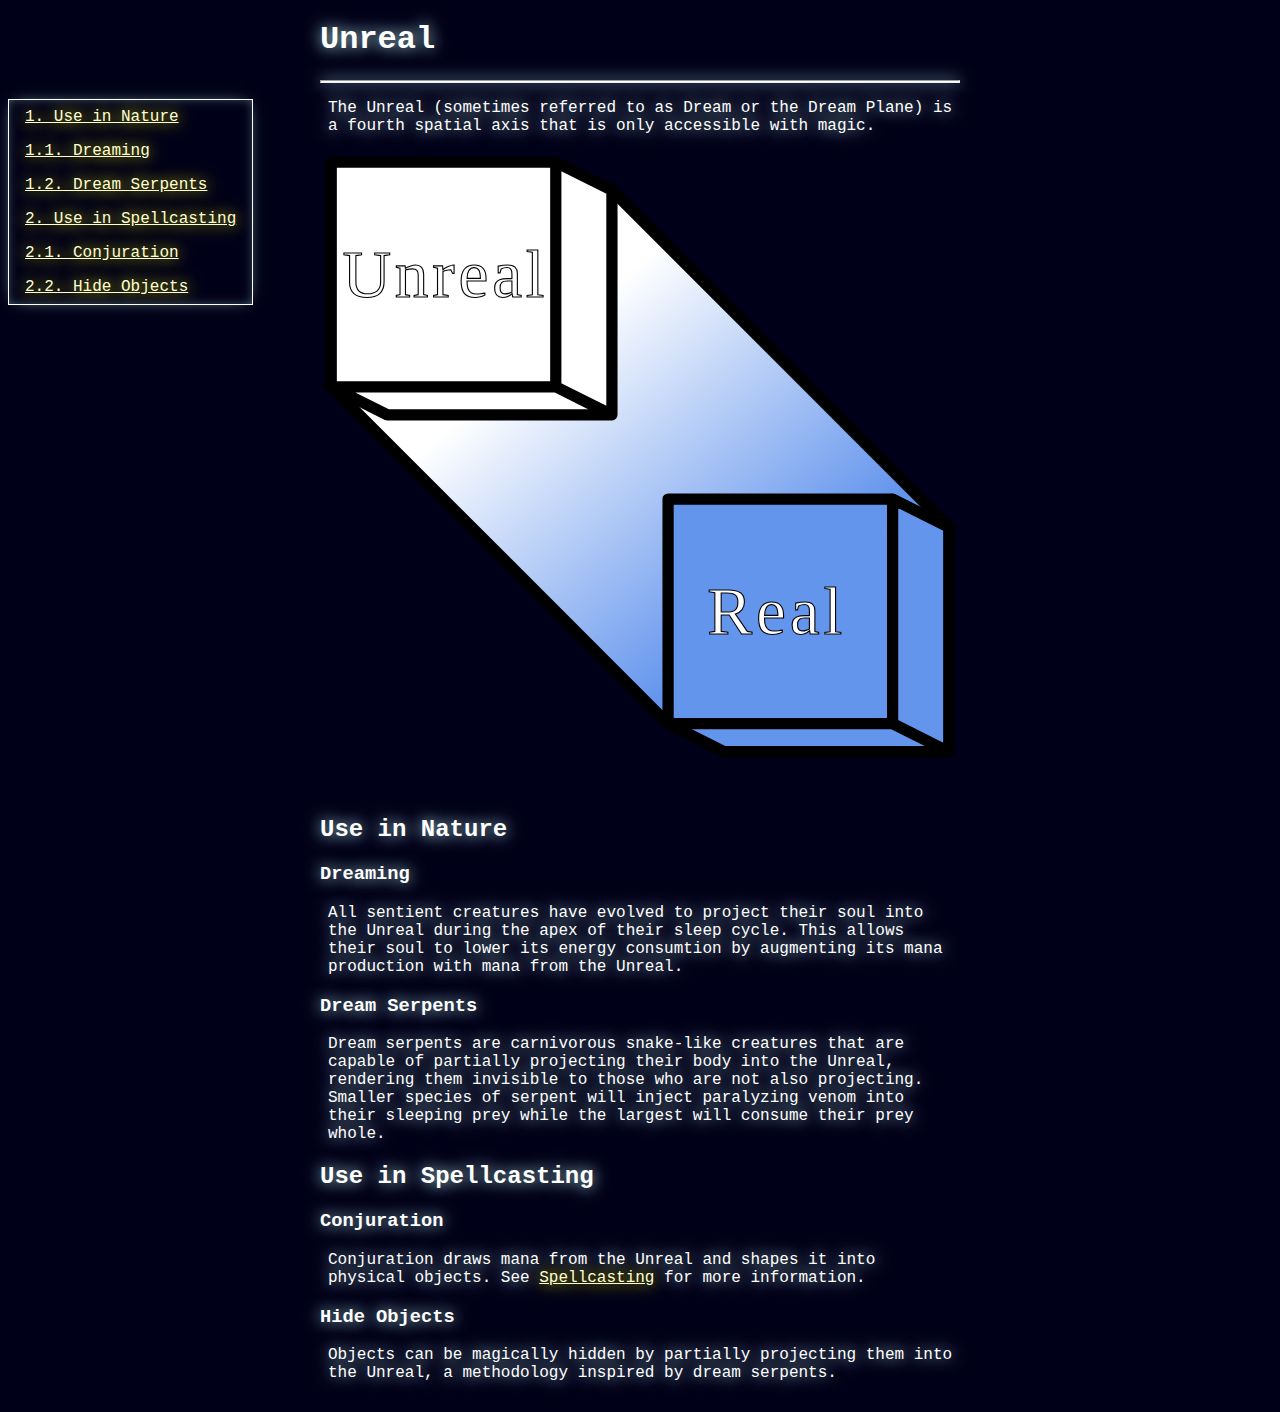
<file: docs/Unreal.html>
<!DOCTYPE html>
<html>
	<head><meta charset="utf-8"><title>Unreal - Wayfarer Wiki</title><meta name="og:title" content="Unreal"><meta name="og:site_name" content="Wayfarer Wiki"><meta name="og:type" content="article"><meta name="author" content="Lucida Dragon"><meta name="article:author" content="Lucida Dragon"><meta name="description" content="The Unreal (sometimes referred to as Dream or the Dream Plane) is a fourth spatial axis that is only accessible with magic."><meta name="og:description" content="The Unreal (sometimes referred to as Dream or the Dream Plane) is a fourth spatial axis that is only accessible with magic."><meta name="og:image" content="./unreal.svg"><link rel="stylesheet" href="global.css"><script src="global.js"></script></head><body>
		<h1>Unreal</h1>
		<hr>
		<p>The Unreal (sometimes referred to as Dream or the Dream Plane) is a fourth spatial axis that is only accessible with magic.</p>
		<img src="./unreal.svg">
		<h2>Use in Nature</h2>
		<h3>Dreaming</h3>
		<p>All sentient creatures have evolved to project their soul into the Unreal during the apex of their sleep cycle. This allows their soul to lower its energy consumtion by augmenting its mana production with mana from the Unreal.</p>
		<h3>Dream Serpents</h3>
		<p>Dream serpents are carnivorous snake-like creatures that are capable of partially projecting their body into the Unreal, rendering them invisible to those who are not also projecting. Smaller species of serpent will inject paralyzing venom into their sleeping prey while the largest will consume their prey whole.</p>
		<h2>Use in Spellcasting</h2>
		<h3>Conjuration</h3>
		<p>Conjuration draws mana from the Unreal and shapes it into physical objects. See <a href="./Spellcasting.html">Spellcasting</a> for more information.</p>
		<h3>Hide Objects</h3>
		<p>Objects can be magically hidden by partially projecting them into the Unreal, a methodology inspired by dream serpents.</p>
	</body>
</html>
</file>
<file: docs/global.css>
:root
{
	--background: #000018;
	--text-primary: #FFFFFF;
	--text-secondary: #C0FFFF;
	--text-secondary-half: #C0FFFF80;
	--warn-primary: #FFFFD0;
	--warn-secondary: #FFFF00;
	--success-primary: #D0FFD0;
	--success-secondary: #00FF00;
	--error-primary: #FFD0D0;
	--error-secondary: #FF0000;

	--line-size: 0.1em;
	--line-glow-size: 1em;
	--text-glow-size: 1em;

	--content-horizontal-margin: 25vw;
	--content-vertical-margin: 0vh;

	--table-horizontal-padding: 1em;
	--table-vertical-padding: 0.5em;
	--table-horizontal-margin: 0.5em;
	--table-vertical-margin: 0.5em;
}

html
{
	color: var(--text-primary);
	background-color: var(--background);
	font-family: monospace, sans-serif;
	text-shadow: 0 0 var(--text-glow-size) var(--text-secondary);
}

body
{
	background-color: transparent;
	margin-left: var(--content-horizontal-margin);
	margin-right: var(--content-horizontal-margin);
	margin-top: var(--content-vertical-margin);
	margin-bottom: var(--content-vertical-margin);
}

hr
{
	background-color: var(--text-primary);
	box-shadow: 0 0 var(--line-glow-size) var(--text-secondary);
	height: var(--line-size);
}

i
{
	color: var(--success-primary);
	text-shadow: 0 0 var(--text-glow-size) var(--success-secondary);
}

a
{
	color: var(--warn-primary);
	text-shadow: 0 0 var(--text-glow-size) var(--warn-secondary);
}

b
{
	color: var(--error-primary);
	text-shadow: 0 0 var(--text-glow-size) var(--error-secondary);
}

table, th, td
{
	border: var(--line-size) solid var(--text-primary);
	text-align: center;
}

table
{
	border-collapse: collapse;
	box-shadow: 0 0 var(--line-glow-size) calc(var(--line-glow-size) * -0.5) var(--text-secondary);
	margin-left: var(--table-horizontal-margin);
	margin-right: var(--table-horizontal-margin);
	margin-top: var(--table-vertical-margin);
	margin-bottom: var(--table-vertical-margin);
}

th, td
{
	box-shadow: inset 0 0 var(--line-glow-size) calc(var(--line-glow-size) * -0.5) var(--text-secondary);
	padding-left: var(--table-horizontal-padding);
	padding-right: var(--table-horizontal-padding);
	padding-top: var(--table-vertical-padding);
	padding-bottom: var(--table-vertical-padding);
}

div
{
	overflow: hidden;
}

p
{
	margin-left: calc(var(--text-glow-size) * 0.5);
}

.right
{
	float: right;
}

.toc
{
	box-shadow: 0 0 var(--line-glow-size) calc(var(--line-glow-size) * -0.5) var(--text-secondary), inset 0 0 var(--line-glow-size) calc(var(--line-glow-size) * -0.5) var(--text-secondary);
}

.toc > tr > td
{
	border: none;
	box-shadow: none;
	text-align: left;
}

.no-display
{
	display: none;
}

@media (orientation: landscape)
{
	.toc
	{
		max-width: calc(25vw - (var(--table-horizontal-margin) * 2));
		position: absolute;
		left: 0;
	}
}

@media (orientation: portrait)
{
	body
	{
		margin-left: var(--table-horizontal-margin);
		margin-right: var(--table-horizontal-margin);
	}

	.toc
	{
		width: 100%;
		margin: 0;
	}
}
</file>
